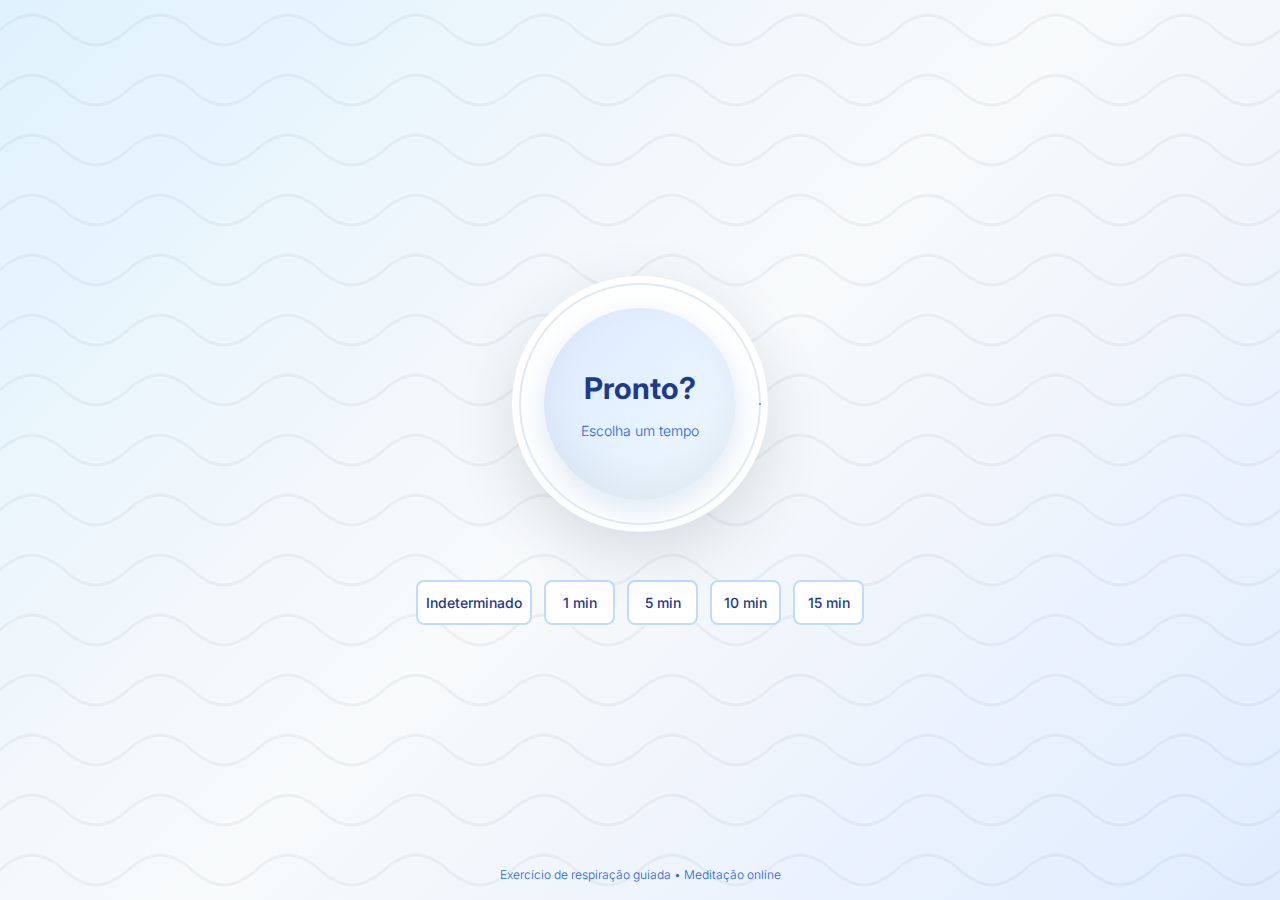
<file: index.html>
<!DOCTYPE html>
<html lang="pt-BR">
<head>
    <meta charset="UTF-8">
    <meta name="viewport" content="width=device-width, initial-scale=1.0">
    <meta name="description" content="Exercício de respiração guiada e meditação. Técnica de respiração estilo smartwatch com temporizador ajustável.">
    <meta name="keywords" content="respiração, meditação, exercício de respiração, mindfulness, reduzir estresse, ansiedade, bem-estar, saúde mental">
    <meta name="author" content="Respiração Guiada">
    <!--<meta name="robots" content="index, follow">-->
    <meta name="language" content="Portuguese">
    <meta property="og:title" content="Respiração Guiada e Meditação">
    <meta property="og:description" content="Exercício de respiração guiada inspirado em smartwatches. Reduza estresse, ansiedade e melhore seu bem-estar mental com técnicas de respiração comprovadas.">
    <meta property="og:type" content="website">
    <meta property="og:image" content="/og-image.png">
    <meta name="twitter:card" content="summary_large_image">
    <meta name="twitter:title" content="Respiração Guiada">
    <meta name="twitter:description" content="Exercício de respiração guiada para reduzir estresse e ansiedade.">
    <meta name="theme-color" content="#2D3E50">
    <title>Respiração Guiada e Meditação | Exercício de Respiração Online</title>
    <link rel="canonical" href="https://lucaslorran22.github.io/respiracaoguiada">
    <link rel="preconnect" href="https://fonts.googleapis.com">
    <link rel="preconnect" href="https://fonts.gstatic.com" crossorigin>
    <link href="https://fonts.googleapis.com/css2?family=Playfair+Display:wght@700&family=Inter:wght@300;400;500;600;700&display=swap" rel="stylesheet">
	<link rel="icon" href="image/favicon.png" type="image/png">
    <style>
        * {
            margin: 0;
            padding: 0;
            box-sizing: border-box;
        }

        html, body {
            width: 100%;
            height: 100%;
        }

        body {
            font-family: 'Inter', sans-serif;
            background: linear-gradient(135deg, #E0F2FE 0%, #F8FAFB 50%, #E0ECFF 100%);
            color: #2D3E50;
            line-height: 1.6;
        }

        h1, h2, h3, h4, h5, h6 {
            font-family: 'Playfair Display', serif;
            font-weight: 700;
        }

        /* Animações */
        @keyframes breathe-pulse {
            0% { transform: scale(1); opacity: 1; }
            50% { transform: scale(1.15); opacity: 0.9; }
            100% { transform: scale(1); opacity: 1; }
        }

        @keyframes breathe-text-fade {
            0% { opacity: 0; }
            50% { opacity: 1; }
            100% { opacity: 0; }
        }

        @keyframes wave-animation {
            0% { transform: translateX(0); }
            100% { transform: translateX(100%); }
        }

        @keyframes fade-in-up {
            from { opacity: 0; transform: translateY(20px); }
            to { opacity: 1; transform: translateY(0); }
        }

        .animate-breathe {
            animation: breathe-pulse 12s ease-in-out infinite;
        }

        .animate-breathe-text {
            animation: breathe-text-fade 12s ease-in-out infinite;
        }

        .animate-fade-in-up {
            animation: fade-in-up 0.6s ease-out;
        }

        /* Container principal */
        .container {
            min-height: 100vh;
            display: flex;
            flex-direction: column;
            align-items: center;
            justify-content: center;
            position: relative;
            overflow: hidden;
            padding: 20px;
        }

        /* Fundo com ondas SVG */
        .wave-background {
            position: absolute;
            inset: 0;
            width: 100%;
            height: 100%;
            opacity: 0.05;
            pointer-events: none;
        }

        /* Conteúdo */
        .content {
            position: relative;
            z-index: 10;
            display: flex;
            flex-direction: column;
            align-items: center;
            gap: 48px;
        }

        /* Título */
        .header {
            text-align: center;
            animation: fade-in-up 0.6s ease-out;
        }

        .header h1 {
            font-size: clamp(2.5rem, 8vw, 3.5rem);
            color: #1e3a8a;
            margin-bottom: 8px;
            letter-spacing: -0.02em;
        }

        .header p {
            font-size: 1.125rem;
            color: #2563eb;
            font-weight: 300;
        }

        /* Círculo respiratório */
        .breathing-circle-container {
            position: relative;
            width: 256px;
            height: 256px;
            display: flex;
            align-items: center;
            justify-content: center;
        }

        .breathing-circle-outer {
            position: absolute;
            inset: 0;
            border-radius: 50%;
            background: white;
            box-shadow: 0 20px 60px rgba(45, 62, 80, 0.15);
        }

        .breathing-circle {
            position: absolute;
            inset: 32px;
            border-radius: 50%;
            background: linear-gradient(135deg, #dbeafe 0%, #f0f9ff 100%);
            display: flex;
            align-items: center;
            justify-content: center;
            transition: all 0.1s ease-out;
            box-shadow: inset 0 -20px 40px rgba(0, 0, 0, 0.05), 0 10px 30px rgba(91, 141, 190, 0.2);
        }

        .breathing-circle.active {
            animation: breathe-pulse 12s ease-in-out infinite;
        }

        .breathing-content {
            text-align: center;
            z-index: 2;
        }

        .breathing-time {
            font-size: 2.25rem;
            font-weight: bold;
            color: #0ea5e9;
            margin-bottom: 8px;
            transition: color 0.3s ease;
            font-family: 'Roboto Mono', monospace;
        }

        .breathing-phase {
            font-size: 0.875rem;
            font-weight: 300;
            color: #0ea5e9;
            transition: color 0.3s ease;
        }

        .breathing-phase.animate {
            animation: breathe-text-fade 12s ease-in-out infinite;
        }

        .breathing-phase.inspire { color: #60a5fa; }
        .breathing-phase.hold { color: #0ea5e9; }
        .breathing-phase.expire { color: #1e40af; }

        .breathing-time.inspire { color: #60a5fa; }
        .breathing-time.hold { color: #0ea5e9; }
        .breathing-time.expire { color: #1e40af; }

        .breathing-initial {
            font-size: 1.875rem;
            font-weight: bold;
            color: #1e3a8a;
            margin-bottom: 8px;
        }

        .breathing-initial-text {
            font-size: 0.875rem;
            font-weight: 300;
            color: #2563eb;
        }

        /* SVG de progresso */
        .progress-ring {
            position: absolute;
            inset: 0;
            width: 100%;
            height: 100%;
        }

        .progress-ring-circle {
            transition: stroke-dasharray 0.1s linear;
            stroke-linecap: round;
        }

        /* Controles de tempo */
        .time-controls {
            display: grid;
            grid-template-columns: repeat(5, 1fr);
            gap: 12px;
            width: 100%;
            max-width: 448px;
            animation: fade-in-up 0.6s ease-out;
        }

        .time-btn {
            padding: 12px 8px;
            border-radius: 8px;
            font-weight: 500;
            font-size: 0.875rem;
            border: 2px solid #bfdbfe;
            background: white;
            color: #1e3a8a;
            cursor: pointer;
            transition: all 0.3s ease;
            font-family: 'Inter', sans-serif;
        }

        .time-btn:hover:not(:disabled) {
            border-color: #60a5fa;
            box-shadow: 0 4px 12px rgba(96, 165, 250, 0.2);
        }

        .time-btn:disabled {
            opacity: 0.5;
            cursor: not-allowed;
        }

        .time-btn.active {
            background: #2563eb;
            color: white;
            border-color: #2563eb;
            box-shadow: 0 8px 16px rgba(37, 99, 235, 0.3);
            transform: scale(1.05);
        }

        /* Botões de controle */
        .control-buttons {
            display: flex;
            gap: 16px;
            animation: fade-in-up 0.6s ease-out;
        }

        .btn {
            display: flex;
            align-items: center;
            gap: 8px;
            padding: 12px 24px;
            border-radius: 8px;
            font-weight: 500;
            border: none;
            cursor: pointer;
            transition: all 0.3s ease;
            font-family: 'Inter', sans-serif;
            font-size: 1rem;
        }

        .btn-primary {
            background: #2563eb;
            color: white;
            box-shadow: 0 8px 16px rgba(37, 99, 235, 0.3);
        }

        .btn-primary:hover {
            background: #1d4ed8;
            box-shadow: 0 12px 24px rgba(37, 99, 235, 0.4);
        }

        .btn-secondary {
            background: white;
            color: #1e3a8a;
            border: 2px solid #bfdbfe;
        }

        .btn-secondary:hover {
            border-color: #60a5fa;
            box-shadow: 0 4px 12px rgba(96, 165, 250, 0.2);
        }

        /* Informações */
        .info-text {
            margin-top: 32px;
            text-align: center;
            max-width: 448px;
            animation: fade-in-up 0.6s ease-out;
        }

        .info-text p {
            font-size: 0.875rem;
            color: #1e40af;
            font-weight: 300;
            line-height: 1.6;
        }

        /* Footer */
        .footer {
            position: absolute;
            bottom: 16px;
            text-align: center;
            font-size: 0.75rem;
            color: #2563eb;
            font-weight: 300;
        }

        /* Responsivo */
        @media (max-width: 640px) {
            .time-controls {
                gap: 8px;
            }

            .time-btn {
                padding: 10px 6px;
                font-size: 0.75rem;
            }

            .breathing-circle-container {
                width: 200px;
                height: 200px;
            }

            .breathing-time {
                font-size: 1.75rem;
            }

            .control-buttons {
                flex-direction: column;
                width: 100%;
                max-width: 300px;
            }

            .btn {
                width: 100%;
                justify-content: center;
            }
        }

        /* Hidden */
        .hidden {
            display: none;
        }
    </style>
</head>
<body>
    <div class="container">
        <!-- Fundo com ondas -->
        <svg class="wave-background" viewBox="0 0 1200 600" preserveAspectRatio="none">
            <defs>
                <pattern id="wave" x="0" y="0" width="120" height="40" patternUnits="userSpaceOnUse">
                    <path d="M0,20 Q30,0 60,20 T120,20" stroke="#2D3E50" stroke-width="2" fill="none"/>
                </pattern>
            </defs>
            <rect width="1200" height="600" fill="url(#wave)"/>
        </svg>

        <!-- Conteúdo principal -->
        <div class="content">
            <!-- Título 
            <div class="header">
                <h1>Breathe</h1>
                <p>Respire e encontre paz</p>
            </div>
			-->
			
            <!-- Círculo respiratório -->
            <div class="breathing-circle-container">
                <div class="breathing-circle-outer"></div>
                <div class="breathing-circle" id="breathingCircle">
                    <div class="breathing-content">
                        <div id="breathingInitial" class="breathing-initial">Pronto?</div>
                        <div id="breathingInitialText" class="breathing-initial-text">Escolha um tempo</div>
                        <div id="breathingTime" class="breathing-time hidden">00:00</div>
                        <div id="breathingPhase" class="breathing-phase hidden">Inspire</div>
                    </div>
                </div>
                <svg class="progress-ring" id="progressRing" viewBox="0 0 256 256">
                    <circle cx="128" cy="128" r="120" fill="none" stroke="#E2E8F0" stroke-width="2"/>
                    <circle id="progressCircle" cx="128" cy="128" r="120" fill="none" stroke="#5B8DBE" stroke-width="2" stroke-dasharray="0 754" stroke-linecap="round"/>
                </svg>
            </div>

            <!-- Controles de tempo -->
            <div class="time-controls" id="timeControls">
                <button class="time-btn" data-duration="null">Indeterminado</button>
                <button class="time-btn" data-duration="60">1 min</button>
                <button class="time-btn" data-duration="300">5 min</button>
                <button class="time-btn" data-duration="600">10 min</button>
                <button class="time-btn" data-duration="900">15 min</button>
            </div>

            <!-- Botões de controle -->
            <div class="control-buttons" id="controlButtons" style="display: none;">
                <button class="btn btn-primary" id="pauseBtn">
                    <span id="pauseIcon">⏸</span>
                    <span id="pauseText">Pausar</span>
                </button>
                <button class="btn btn-secondary" id="resetBtn">
                    <span>↻</span>
                    <span>Reiniciar</span>
                </button>
            </div>

            <!-- Informações 
            <div class="info-text">
                <p>A respiração profunda e controlada ajuda a reduzir o estresse, ansiedade e promove bem-estar mental. Pratique regularmente para melhores resultados.</p>
            </div>
			-->
        </div>

        <!-- Footer SEO -->
        <div class="footer">
            <p>Exercício de respiração guiada • Meditação online</p>
        </div>
    </div>

    <!-- Schema.org Structured Data -->
    <script type="application/ld+json">
    {
      "@context": "https://schema.org",
      "@type": "WebApplication",
      "name": "Breathe - Respiração Guiada",
      "description": "Exercício de respiração guiada e meditação com técnica estilo smartwatch",
      "url": "https://lucaslorran22.github.io/respiracaoguiada",
      "applicationCategory": "HealthApplication",
      "offers": {
        "@type": "Offer",
        "price": "0",
        "priceCurrency": "BRL"
      }
    }
    </script>

    <script>
        // Estado da aplicação
        let isRunning = false;
        let selectedDuration = null;
        let timeElapsed = 0;
        let breathePhase = 'inspire';
        let cycleProgress = 0;
        let intervalId = null;

        // Constantes
        const BREATHING_CYCLE = 12000; // ms
        const INSPIRE_DURATION = 4000;
        const HOLD_DURATION = 2000; //4000
        const EXPIRE_DURATION = 4000;

        // Elementos DOM
        const timeControls = document.getElementById('timeControls');
        const controlButtons = document.getElementById('controlButtons');
        const breathingCircle = document.getElementById('breathingCircle');
        const breathingTime = document.getElementById('breathingTime');
        const breathingPhase = document.getElementById('breathingPhase');
        const breathingInitial = document.getElementById('breathingInitial');
        const breathingInitialText = document.getElementById('breathingInitialText');
        const progressCircle = document.getElementById('progressCircle');
        const pauseBtn = document.getElementById('pauseBtn');
        const resetBtn = document.getElementById('resetBtn');
        const pauseIcon = document.getElementById('pauseIcon');
        const pauseText = document.getElementById('pauseText');

        // Funções auxiliares
        function formatTime(ms) {
            const totalSeconds = Math.floor(ms / 1000);
            const minutes = Math.floor(totalSeconds / 60);
            const seconds = totalSeconds % 60;
            return `${minutes.toString().padStart(2, '0')}:${seconds.toString().padStart(2, '0')}`;
        }

        function getPhaseText(phase) {
            const phases = {
                'inspire': 'Inspire',
                'hold': 'Segure',
                'expire': 'Expire'
            };
            return phases[phase] || 'Inspire';
        }

        function updatePhaseColor(phase) {
            breathingTime.className = `breathing-time ${phase}`;
            breathingPhase.className = `breathing-phase animate ${phase}`;
        }

        function updateUI() {
            breathingTime.textContent = formatTime(timeElapsed);
            breathingPhase.textContent = getPhaseText(breathePhase);
            updatePhaseColor(breathePhase);

            // Atualizar anel de progresso
            const circumference = 2 * Math.PI * 120;
            const offset = circumference - (cycleProgress / 100) * circumference;
            progressCircle.style.strokeDasharray = `${circumference - offset} ${circumference}`;
        }

        function startBreathing(duration) {
            selectedDuration = duration;
            isRunning = true;
            timeElapsed = 0;
            breathePhase = 'inspire';
            cycleProgress = 0;

            // Atualizar UI
            breathingInitial.classList.add('hidden');
            breathingInitialText.classList.add('hidden');
            breathingTime.classList.remove('hidden');
            breathingPhase.classList.remove('hidden');
            controlButtons.style.display = 'flex';
            breathingCircle.classList.add('active');

            // Desabilitar botões de tempo
            document.querySelectorAll('.time-btn').forEach(btn => {
                btn.disabled = true;
                btn.classList.remove('active');
            });
            document.querySelector(`[data-duration="${duration}"]`).classList.add('active');

            // Iniciar loop de respiração
            clearInterval(intervalId);
            intervalId = setInterval(() => {
                timeElapsed += 100;

                // Verificar se atingiu o tempo máximo
                if (selectedDuration && timeElapsed >= selectedDuration * 1000) {
                    pauseBreathing();
                    return;
                }

                // Calcular fase da respiração
                const cycleTime = timeElapsed % BREATHING_CYCLE;
                cycleProgress = (cycleTime / BREATHING_CYCLE) * 100;

                if (cycleTime < INSPIRE_DURATION) {
                    breathePhase = 'inspire';
                } else if (cycleTime < INSPIRE_DURATION + HOLD_DURATION) {
                    breathePhase = 'hold';
                } else {
                    breathePhase = 'expire';
                }

                updateUI();
            }, 100);
        }

        function pauseBreathing() {
            isRunning = !isRunning;
            if (isRunning) {
                pauseIcon.textContent = '⏸';
                pauseText.textContent = 'Pausar';
                breathingCircle.classList.add('active');
                startBreathing(selectedDuration);
            } else {
                pauseIcon.textContent = '▶';
                pauseText.textContent = 'Retomar';
                breathingCircle.classList.remove('active');
                clearInterval(intervalId);
            }
        }

        function resetBreathing() {
            isRunning = false;
            selectedDuration = null;
            timeElapsed = 0;
            breathePhase = 'inspire';
            cycleProgress = 0;
            clearInterval(intervalId);

            // Atualizar UI
            breathingInitial.classList.remove('hidden');
            breathingInitialText.classList.remove('hidden');
            breathingTime.classList.add('hidden');
            breathingPhase.classList.add('hidden');
            controlButtons.style.display = 'none';
            breathingCircle.classList.remove('active');

            // Habilitar botões de tempo
            document.querySelectorAll('.time-btn').forEach(btn => {
                btn.disabled = false;
                btn.classList.remove('active');
            });

            // Resetar anel de progresso
            progressCircle.style.strokeDasharray = '0 754';

            // Resetar ícone de pausa
            pauseIcon.textContent = '⏸';
            pauseText.textContent = 'Pausar';
        }

        // Event listeners
        document.querySelectorAll('.time-btn').forEach(btn => {
            btn.addEventListener('click', () => {
                const duration = btn.dataset.duration === 'null' ? null : parseInt(btn.dataset.duration);
                startBreathing(duration);
            });
        });

        pauseBtn.addEventListener('click', pauseBreathing);
        resetBtn.addEventListener('click', resetBreathing);

        // Inicializar
        resetBreathing();
    </script>
</body>
</html>
</file>
